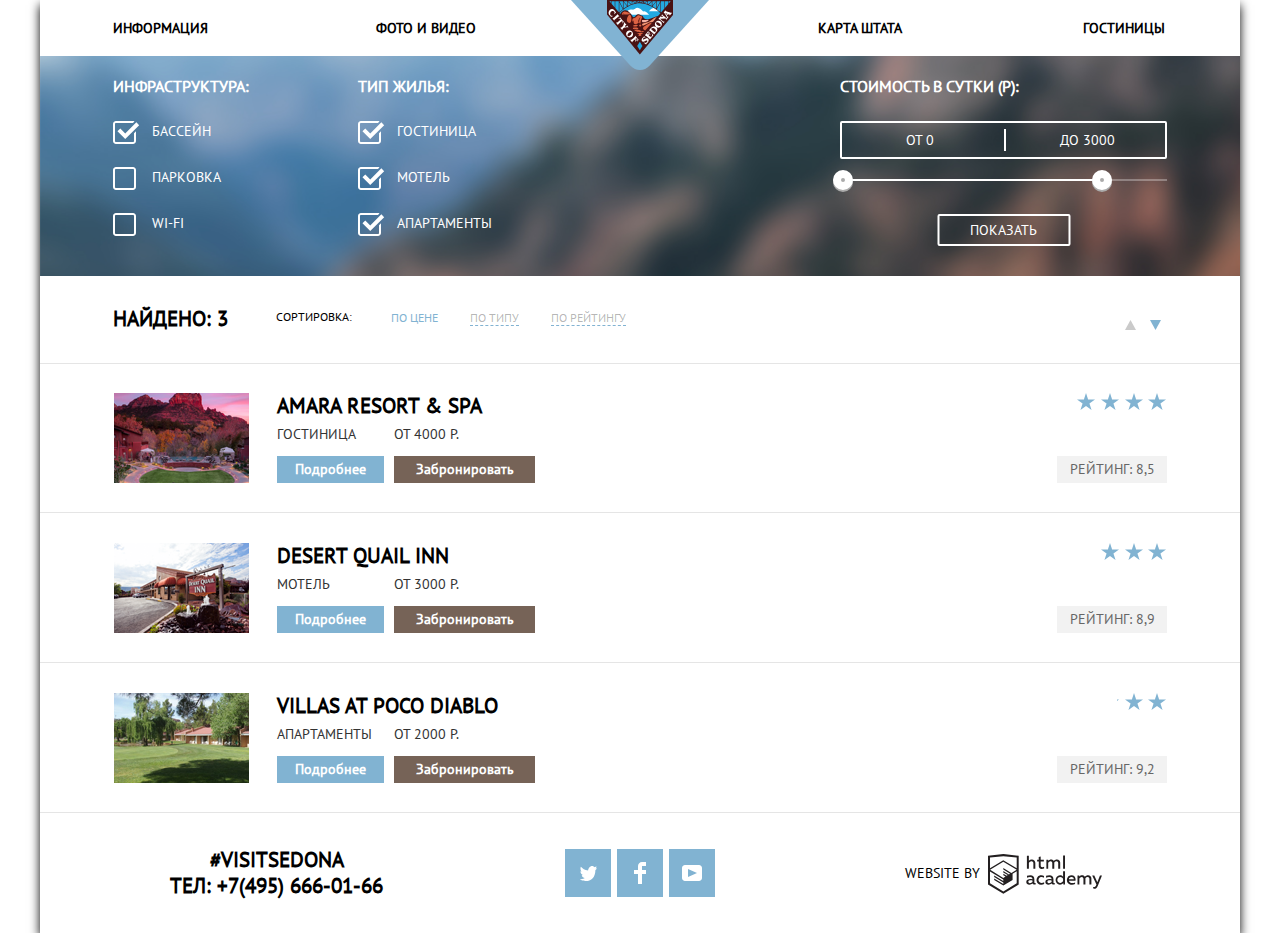
<file: hotels.html>
<!DOCTYPE html>
<html class="page" lang="ru">
  <head>
    <meta charset="UTF-8" />
    <link href="css/normalize.css" rel="stylesheet" />
    <link href="css/style.css" rel="stylesheet" />
    <title>Отель седона</title>
  </head>
  <body class="page-body hotel-body">
    <div class="wrapper">
      <header class="page-header">
        <nav class="navigation">
          <a class="logo" href="index.html">
            <img src="img/logo.svg" width="138" height="70" alt="" />
          </a>
          <ul class="navigation-list">
            <li class="navigation-item">
              <a href="#">Информация</a>
            </li>
            <li class="navigation-item">
              <a href="#">Фото и видео</a>
            </li>
            <li class="navigation-item">
              <a href="#">Карта штата</a>
            </li>
            <li class="navigation-item">
              <a href="#">Гостиницы</a>
            </li>
          </ul>
        </nav>
      </header>
      <main class="page-main">
        <h1 class="visuality-hidden">Отели Седоны</h1>
        <section class="filter">
          <h2 class="visuality-hidden">Фильтер отелей</h2>
          <form
            class="form-of-filter"
            action="https://echo.htmlacademy.ru/"
            method="post"
          >
            <div class="filters-checkbox">
              <fieldset class="filter-checkbox filter-group">
                <legend class="filter-group-headline">Инфраструктура:</legend>
                <ul class="checkbox-list">
                  <li class="item-of-checkbox">
                    <input
                      class="checkbox visuality-hidden"
                      type="checkbox"
                      name="pool"
                      id="checkbox-pool"
                      checked
                    />
                    <label class="name-of-checkbox" for="checkbox-pool">
                      Бассейн
                    </label>
                  </li>
                  <li class="item-of-checkbox">
                    <input
                      class="checkbox visuality-hidden"
                      type="checkbox"
                      name="parking"
                      id="checkbox-parking"
                    />
                    <label class="name-of-checkbox" for="checkbox-parking">
                      Парковка
                    </label>
                  </li>
                  <li class="item-of-checkbox">
                    <input
                      class="checkbox visuality-hidden"
                      type="checkbox"
                      name="wi-fi"
                      id="checkbox-wi-fi"
                    />
                    <label class="name-of-checkbox" for="checkbox-wi-fi">
                      Wi-Fi
                    </label>
                  </li>
                </ul>
              </fieldset>
              <fieldset class="filter-checkbox filter-group">
                <legend class="filter-group-headline">Тип жилья:</legend>
                <ul class="checkbox-list">
                  <li class="item-of-checkbox">
                    <input
                      class="checkbox visuality-hidden"
                      type="checkbox"
                      name="hostel"
                      id="checkbox-hostel"
                      checked
                    />
                    <label class="name-of-checkbox" for="checkbox-hostel">
                      Гостиница
                    </label>
                  </li>
                  <li class="item-of-checkbox">
                    <input
                      class="checkbox visuality-hidden"
                      type="checkbox"
                      name="motel"
                      id="checkbox-motel"
                      checked
                    />
                    <label class="name-of-checkbox" for="checkbox-motel">
                      Мотель</label
                    >
                  </li>
                  <li class="item-of-checkbox">
                    <input
                      class="checkbox visuality-hidden"
                      type="checkbox"
                      name="apartnent"
                      id="checkbox-apartment"
                      checked
                    />
                    <label class="name-of-checkbox" for="checkbox-apartment">
                      Апартаменты
                    </label>
                  </li>
                </ul>
              </fieldset>
            </div>
            <fieldset class="filter-price filter-group">
              <legend class="filter-group-headline">
                Стоимость в сутки (Р):
              </legend>
              <div class="min-max-range">
                <input
                  class="window-price"
                  type="text"
                  name="min-price"
                  value="от 0"
                  disabled
                />
                <label>
                  <input
                    class="window-price"
                    type="text"
                    name="min-price"
                    value="до 3000"
                    disabled
                  />
                </label>
              </div>
              <div class="line">
                <div class="active-line"></div>
              </div>
              <button class="filter-button" type="submit">Показать</button>
            </fieldset>
          </form>
        </section>
        <section class="sort">
          <h2 class="visuality-hidden">Сортировка отелей</h2>
          <div class="main-block-of-sort">
            <span class="result-of-sort">Найдено: 3</span>
            <span class="name-of-sort">Сортировка:</span>
            <ul class="sort-list">
              <li class="sort-item">
                <a class="link-of-sort link-focus" href="#"> По цене </a>
              </li>
              <li class="sort-item">
                <a class="link-of-sort" href="#">По типу</a>
              </li>
              <li class="sort-item">
                <a class="link-of-sort" href="#">По рейтингу</a>
              </li>
            </ul>
          </div>
          <div class="arrow">
            <button
              class="arrow-link arrow-link-up"
              type="button"
              aria-label="Сортировка значений вверх"
            >
              <svg
                aria-hidden="true"
                focusable="false"
                width="11"
                height="10"
                viewBox="0 0 11 10"
                fill="none"
                xmlns="http://www.w3.org/2000/svg"
              >
                <path d="M5.5 0L0 10H11L5.5 0Z" fill="#CACACA" />
              </svg>
            </button>
            <button
              class="arrow-link arrow-link-down link-active"
              type="button"
              aria-label="Сортировка значений вниз"
            >
              <svg
                aria-hidden="true"
                focusable="false"
                width="11"
                height="10"
                viewBox="0 0 11 10"
                fill="none"
                xmlns="http://www.w3.org/2000/svg"
              >
                <path d="M5.5 10L11 0L0 0L5.5 10Z" fill="#CACACA" />
              </svg>
            </button>
          </div>
        </section>
        <section class="hotels">
          <h2 class="visuality-hidden">Список отелей</h2>
          <ul class="hotel-list">
            <li class="hotel-item">
              <h3 class="name-of-hotel">
                <a class="interactive-of-name-hotel" href="#"
                  >Amara Resort & Spa</a
                >
              </h3>
              <br />
              <div class="star star-top"></div>
              <span class="type-of-hotel">Гостиница</span>
              <span class="price-of-hotel">От 4000 Р.</span> <br />
              <img
                class="hotel-photo"
                src="img/amara.png"
                width="135"
                height="90"
                alt=""
              /><br />
              <button
                class="detail"
                type="button"
                aria-label="Узнать подробнее об Amara Resort & Spa"
              >
                Подробнее
              </button>
              <button
                class="order"
                type="button"
                aria-label="Забронировать номер в Villas at Poco Diablo"
              >
                Забронировать</button
              ><br />
              <span class="raiting">Рейтинг: 8,5</span>
            </li>
            <li class="hotel-item">
              <h3 class="name-of-hotel">
                <a class="interactive-of-name-hotel" href="#"
                  >Desert Quail Inn</a
                >
              </h3>
              <br />
              <div class="star star-normal"></div>
              <span class="type-of-hotel">Мотель</span>
              <span class="price-of-hotel">От 3000 Р.</span> <br />
              <img
                class="hotel-photo"
                src="img/desert.png"
                width="135"
                height="90"
                alt=""
              /><br />
              <button
                class="detail"
                type="button"
                aria-label="Узнать подробнее об Desert Quail Inn"
              >
                Подробнее
              </button>
              <button
                class="order"
                type="button"
                aria-label="Забронировать номер в Villas at Poco Diablo"
              >
                Забронировать</button
              ><br />
              <span class="raiting">Рейтинг: 8,9</span>
            </li>
            <li class="hotel-item">
              <h3 class="name-of-hotel">
                <a class="interactive-of-name-hotel" href="#"
                  >Villas at Poco Diablo</a
                >
              </h3>
              <br />
              <div class="star star-bad"></div>
              <span class="type-of-hotel">Апартаменты</span>
              <span class="price-of-hotel">От 2000 Р.</span> <br />
              <img
                class="hotel-photo"
                src="img/vilas.png"
                width="135"
                height="90"
                alt=""
              /><br />
              <button
                class="detail"
                type="button"
                aria-label="Узнать подробнее об Villas at Poco Diablo"
              >
                Подробнее
              </button>
              <button
                class="order"
                type="button"
                aria-label="Забронировать номер в Villas at Poco Diablo"
              >
                Забронировать</button
              ><br />
              <span class="raiting">Рейтинг: 9,2</span>
            </li>
          </ul>
        </section>
      </main>
      <footer class="page-footer">
        <article class="contact-information">
          <span
            >#visitSEDONA <br />
            <a class="contact-number" href="tel:+74956660166"
              >ТЕЛ: +7(495) 666-01-66</a
            >
          </span>
        </article>
        <article class="social-information">
          <ul class="social-list">
            <li class="social-item">
              <a class="social-link" href="">
                <span class="visuality-hidden">Twitter</span>
                <!--Почему декоративная svg картинка в коде? Потому что мы не можем перекрашивать картинки при наведении, если картинка находится в CSS. Поэтому пряем картинки с помощью area-hidden и focusble (focusble - для эксплорера)-->
                <svg
                  class="icon"
                  aria-hidden="true"
                  focusable="false"
                  width="17"
                  height="17"
                  viewBox="0 0 17 17"
                  fill="none"
                  xmlns="http://www.w3.org/2000/svg"
                >
                  <path
                    d="M10.95 1.14409C12.635 0.648089 13.934 1.41409 14.527 2.32309C15.2 2.09209 15.858 1.84209 16.538 1.61509C16.5249 2.30145 16.2117 2.94761 15.681 3.38309C16.366 3.55309 16.985 2.89209 16.985 2.89209C16.816 3.89209 15.979 4.68009 15.422 4.91609C15.191 11.6661 12.247 16.1331 5.34498 15.9981H4.89898C4.48898 15.9981 0.734977 15.5381 0.000976562 14.1111C2.27198 14.3071 3.89398 13.6891 4.69398 12.9341C3.73398 12.6341 2.01498 12.4571 1.71498 9.98409C2.06398 10.0901 2.27898 10.2121 2.90498 10.1031C1.70498 9.24709 0.373977 8.53009 0.447977 6.33009C0.732977 6.65809 1.51498 6.86609 1.78798 6.80209C1.08498 6.56109 -0.182023 3.44209 0.893977 1.85009C2.71198 3.70409 4.62898 5.45609 8.04598 5.62309C8.25398 3.33009 9.18298 1.79309 10.95 1.14409Z"
                    fill="white"
                  />
                </svg>
              </a>
            </li>
            <li class="social-item">
              <a class="social-link" href="">
                <span class="visuality-hidden">Facebook</span>
                <!--Почему декоративная svg картинка в коде? Потому что мы не можем перекрашивать картинки при наведении, если картинка находится в CSS. Поэтому пряем картинки с помощью area-hidden и focusble (focusble - для эксплорера)-->
                <svg
                  class="icon"
                  aria-hidden="true"
                  focusable="false"
                  width="12"
                  height="22"
                  viewBox="0 0 12 22"
                  fill="none"
                  xmlns="http://www.w3.org/2000/svg"
                >
                  <path
                    d="M12 4V0H8C5.79086 0 4 1.79086 4 4V8H0V12H4V22H8V12H12V8H8V4H12Z"
                    fill="white"
                  />
                </svg>
              </a>
            </li>
            <li class="social-item">
              <!--Альтернативный способ добавления подписи ссылке (а не через span как в примерах выше) для скринридеров через aria-label-->
              <a class="social-link" href="#" aria-label="Youtybe">
                <!--Почему декоративная svg картинка в коде? Потому что мы не можем перекрашивать картинки при наведении, если картинка находится в CSS. Поэтому пряем картинки с помощью area-hidden и focusble (focusble - для эксплорера)-->
                <svg
                  class="icon"
                  aria-hidden="true"
                  focusable="false"
                  width="20"
                  height="16"
                  viewBox="0 0 20 16"
                  fill="none"
                  xmlns="http://www.w3.org/2000/svg"
                >
                  <path
                    fill-rule="evenodd"
                    clip-rule="evenodd"
                    d="M3 0H17C18.65 0 20 1.35 20 3V13C20 14.65 18.65 16 17 16H3C1.35 16 0 14.65 0 13V3C0 1.35 1.35 0 3 0ZM6.027 4.002V11.998L15.014 8L6.027 4.002Z"
                    fill="white"
                  />
                </svg>
              </a>
            </li>
          </ul>
        </article>
        <article class="copyright">
          <span class="website">Website by</span>
          <svg
            class="icon"
            aria-hidden="true"
            focusable="false"
            width="115"
            height="41"
            viewBox="0 0 115 41"
            fill="none"
            xmlns="http://www.w3.org/2000/svg"
          >
            <path
              fill-rule="evenodd"
              clip-rule="evenodd"
              d="M15.5197 1.05737H15.3509L0 2.71895V31.4945L15.3509 40.8382L30.7018 31.4945V2.71895L15.5197 1.05737ZM77.0183 2.62185H75.0876V15.7311H77.0183V2.62185ZM40.8619 2.63264V7.76843C41.6131 6.9864 42.6386 6.5436 43.7105 6.53843C44.6823 6.47908 45.6329 6.84495 46.3253 7.54479C47.0177 8.24462 47.3866 9.21244 47.3399 10.2068V15.7634H45.367V10.4658C45.4231 9.94897 45.2754 9.43059 44.9566 9.02553C44.6377 8.62047 44.174 8.36218 43.6683 8.3079H43.3518C42.3456 8.36979 41.4321 8.9295 40.9041 9.80764V15.7634H38.8995V2.63264H40.8619ZM77.0183 31.4837H75.2775V30.0595C74.4828 31.1353 73.23 31.7538 71.9119 31.7211C69.4751 31.5528 67.5825 29.4822 67.5825 26.9845C67.5825 24.4867 69.4751 22.4162 71.9119 22.2479C73.1195 22.2052 74.2818 22.7203 75.0771 23.6505V18.3205H77.0183V31.4837ZM47.0656 30.0595C47.263 30.0515 47.4583 30.0152 47.6459 29.9516V31.3866C47.2482 31.5404 46.826 31.6172 46.4009 31.6132C45.6482 31.6769 44.9394 31.2429 44.639 30.5342C43.7036 31.31 42.5302 31.7227 41.3261 31.6995C39.733 31.6995 38.256 30.804 38.256 28.9482C38.256 26.65 40.3661 25.9379 42.1702 25.9379C42.9402 25.9505 43.707 26.0408 44.4596 26.2076V25.884C44.4596 24.805 43.6578 23.9742 42.1491 23.9742C41.0585 23.9764 39.9804 24.2116 38.9839 24.6647V22.8305C40.0678 22.451 41.204 22.2506 42.3495 22.2371C44.8394 22.2371 46.3693 23.4455 46.3693 26.1753V29.4121C46.3546 29.5668 46.401 29.721 46.4981 29.8406C46.5951 29.9601 46.7349 30.035 46.8862 30.0487H47.0656V30.0595ZM40.2711 28.8403C40.298 29.229 40.4761 29.5905 40.7655 29.844C41.055 30.0974 41.4317 30.2217 41.8115 30.189H41.9275C42.8819 30.1906 43.7973 29.8022 44.4702 29.11V27.5779C43.842 27.4414 43.2026 27.3655 42.5605 27.3513C41.5055 27.3513 40.2817 27.7074 40.2817 28.8403H40.2711ZM56.0229 22.9384C55.1962 22.4632 54.2596 22.2246 53.3115 22.2479H52.9422C51.7332 22.2873 50.5891 22.8166 49.7619 23.7192C48.9347 24.6218 48.4923 25.8236 48.5321 27.06V27.5024C48.6957 30.0004 50.805 31.8921 53.2482 31.7318C54.2519 31.7555 55.2477 31.5452 56.1601 31.1168V29.2718C55.3769 29.7215 54.4945 29.9591 53.5963 29.9624C52.5199 30.0288 51.4963 29.4793 50.9385 28.5356C50.3806 27.5918 50.3806 26.4095 50.9385 25.4658C51.4963 24.522 52.5199 23.9725 53.5963 24.039C54.461 24.0357 55.3066 24.2989 56.0229 24.7942V22.9384ZM66.1514 30.0595C66.3488 30.0515 66.5441 30.0152 66.7317 29.9516V31.3866C66.334 31.5404 65.9118 31.6172 65.4867 31.6132C64.734 31.6769 64.0252 31.2429 63.7248 30.5342C62.7894 31.31 61.616 31.7227 60.4119 31.6995C58.8188 31.6995 57.3417 30.804 57.3417 28.9482C57.3417 26.65 59.4518 25.9379 61.256 25.9379C62.0259 25.9505 62.7928 26.0408 63.5454 26.2076V25.884C63.5454 24.805 62.7436 23.9742 61.2349 23.9742C60.1443 23.9764 59.0662 24.2116 58.0697 24.6647V22.8305C59.1536 22.451 60.2897 22.2506 61.4353 22.2371C63.9252 22.2371 65.455 23.4455 65.455 26.1753V29.4121C65.4404 29.5668 65.4868 29.721 65.5838 29.8406C65.6809 29.9601 65.8207 30.035 65.972 30.0487H66.1514V30.0595ZM59.855 29.8481C59.5632 29.5943 59.3837 29.2311 59.3569 28.8403H59.378C59.378 27.7074 60.5385 27.3513 61.6569 27.3513C62.299 27.3655 62.9383 27.4414 63.5665 27.5779V29.11C62.8937 29.8022 61.9782 30.1906 61.0239 30.189H60.9078C60.5263 30.2247 60.1469 30.1019 59.855 29.8481ZM69.3271 26.9305C69.3271 25.2859 70.6308 23.9526 72.239 23.9526L72.2601 24.0066C73.4742 24.0066 74.5742 24.7382 75.0665 25.8732V28.0311C74.5856 29.1871 73.4673 29.9296 72.239 29.9084C70.6308 29.9084 69.3271 28.5752 69.3271 26.9305ZM83.3486 22.2479C86.8408 22.2479 88.0541 25.1395 87.4844 27.7397H80.922C81.1436 29.3582 82.6839 30.0163 84.2876 30.0163C85.2509 30.0196 86.2027 29.8021 87.0729 29.3797V31.1061C86.0736 31.5421 84.9939 31.7519 83.9078 31.7211C81.2385 31.7211 78.8963 30.189 78.8963 26.9521C78.8362 25.7502 79.2482 24.5736 80.0408 23.6841C80.8334 22.7945 81.9408 22.2658 83.1165 22.2155H83.3486V22.2479ZM80.8693 26.1753C80.9704 24.8237 82.1216 23.8104 83.4436 23.9095H83.4858C84.1064 23.8531 84.7196 24.08 85.1612 24.5295C85.6028 24.979 85.8275 25.6051 85.7752 26.24H80.8693V26.1753ZM89.489 31.4621V22.4961H91.2298V23.575C91.9777 22.7197 93.041 22.2229 94.1628 22.2047C95.2951 22.1328 96.3712 22.7163 96.9482 23.7153C97.7407 22.8335 98.8477 22.3161 100.018 22.2803C100.952 22.2327 101.859 22.6011 102.507 23.2901C103.154 23.9792 103.478 24.9213 103.394 25.8732V31.4837H101.39V25.9271C101.437 25.4734 101.306 25.0191 101.024 24.6647C100.743 24.3104 100.336 24.0852 99.8917 24.039H99.6174C98.7512 24.0941 97.9525 24.536 97.4335 25.2474V31.4837H95.4289V25.9271C95.4728 25.47 95.3357 25.0139 95.0481 24.6611C94.7606 24.3082 94.3467 24.088 93.8991 24.0497H93.6881C92.7466 24.1344 91.8915 24.6449 91.3564 25.4416V31.5161H89.5312L89.489 31.4621ZM113.977 22.4745H111.972L109.324 29.2718L106.306 22.4853H104.196L108.417 31.5484L108.237 32.0016C107.72 33.3611 107.003 34.0516 106.053 34.0516C105.75 34.0548 105.447 34.0112 105.156 33.9221V35.6161C105.536 35.7125 105.926 35.7632 106.317 35.7671C107.646 35.7671 108.902 35.0226 109.851 32.6813L113.977 22.4745ZM52.689 6.78658V3.54974L50.7266 4.01369V6.73264H49.144V8.49132H50.7899V12.9905C50.7231 13.817 51.0244 14.6301 51.61 15.2038C52.1955 15.7775 53.0028 16.0505 53.8073 15.9468C54.5996 15.9535 55.3875 15.8259 56.139 15.5692V13.8429C55.5727 14.0781 54.9672 14.199 54.356 14.199C53.2165 14.199 52.689 13.8105 52.689 12.6237V8.5129H55.8541V6.78658H52.689ZM58.3862 15.7526V6.75421H60.1376V7.83316C60.8811 6.97655 61.9403 6.476 63.0601 6.45211C64.1624 6.38099 65.2146 6.93142 65.8032 7.88711C66.5958 7.00534 67.7028 6.48794 68.8734 6.45211C69.8138 6.41462 70.7233 6.79859 71.364 7.50353C72.0046 8.20846 72.3126 9.16418 72.2073 10.1205V15.7418H70.2028V10.1853C70.2499 9.73151 70.1184 9.27721 69.8373 8.92287C69.5561 8.56853 69.1485 8.34334 68.7046 8.29711H68.4619C67.5957 8.35228 66.797 8.7942 66.278 9.50553V15.7418H64.2734V10.1853C64.3206 9.73151 64.1891 9.27721 63.9079 8.92287C63.6268 8.56853 63.2191 8.34334 62.7752 8.29711H62.5326C61.5911 8.38181 60.736 8.89229 60.2009 9.68895V15.7634H58.3862V15.7526ZM28.6972 30.3033L28.7078 30.2968L28.6972 30.3184V30.3033ZM28.6972 18.3205V30.3033L15.3509 38.4321L2.00459 30.3184V18.5147L15.2876 26.6068V28.0311L6.18257 22.5284V23.9418L15.3404 29.5632V31.0629L6.19312 25.4955V26.9521L15.3509 32.5734L24.5826 26.9197V20.8129L28.6972 18.3205ZM28.7078 16.7776L25.0362 18.9355L23.3482 20.0145L15.3087 15.0837V16.4971L22.156 20.7266L22.0083 20.8237L20.9532 21.4063L15.2876 17.9537V19.3995L19.761 22.1184L18.706 22.8413L15.3298 20.7913V22.2047L17.5454 23.5426L15.2982 24.9021L2.11009 16.864L15.3087 8.72869L28.7078 16.7776ZM15.2876 7.27211L28.7078 15.3534V4.56395L15.3615 3.12895L2.01514 4.56395V15.3534L15.2876 7.27211Z"
              fill="#231F20"
            />
          </svg>
        </article>
      </footer>
    </div>
  </body>
</html>
</file>
<file: css/style.css>
/* fonts */
/* pt-sans-regular - latin_cyrillic */

@font-face {
  font-family: "PT Sans"; /* Название шрифта, можем переиначить, но тогда при обращении в CSS учитывать новое название */
  font-style: normal; /* может быть отклоненный перевернутый и т.п.*/
  font-weight: 400; /* жирность шрифта */
  src: local("PT Sans"), local("PTSans"),
    /* эта функция заходит в ОС компьютера, спаршивает, есть ли шрифт с таким названием, если есть шрифты берутся оттуда, если нет, качаются по пути ниже */
      url("../fonts/pt-sans-v12-latin_cyrillic-regular.woff2") format("woff2"),
    /* Super Modern Browsers */
      url("../fonts/pt-sans-v12-latin_cyrillic-regular.woff") format("woff"); /* Modern Browsers */
}

:root {
  --basic-black: #000000;
  --pale-black: #333333;
  --transparent-black: rgba(0, 0, 0, 0.3);
  --black-grey: #231f20;
  --basic-white: #ffffff;
  --smoky-white: #f2f2f2;
  --aluminum-white: #a9a9a9;
  --transparent-white: rgba(255, 255, 255, 0.9);
  --full-transparent-white: rgba(255, 255, 255, 0.3);
  --basic-grey: #eeeeee;
  --dark-grey: #888888;
  --dim-grey: #6a6a6a;
  --silver: #ebebeb;
  --basic-blue: #81b3d2;
  --strong-blue: #669ec0;
  --hard-blue: #5496bd;
  --basic-brown: #766357;
  --brown-grey: #604e43;
  --grey-brown: #503e33;
  --box-shadow: rgba(0, 1, 1, 0.15);
  --border-color: #e5e5e5;
  --sand-grey: #666666;
  --dot-color: #ababab;
  --transparent: rgba(0, 0, 0, 0);
}

/* базовые настройки body, задаем базовыей размер, цвет и межстрочный интервалы */

.page {
  height: 100%; /*чтобы подвал прижимался к нижней части страницы (уточнить этот момент) */
}

.page-body {
  background-color: white;
  margin: 0;
  padding: 0;
  font-family: "PT Sans", "Times New Roman", sans-serif;
  font-size: 14px;
  line-height: 21px; /* межстрочный интервал */
  font-weight: 400;
  color: var(--basic-black);
  text-align: center;
  text-transform: uppercase;
  /*это нужно для центрирования, разобраться позже */
}

.wrapper {
  width: 1200px;
  margin: 0 auto;
  box-shadow: 0 5px 10px 0 #000000;
}

/* базовые настройки ссылок */

.page a {
  text-decoration: none; /*отменяем подчеркивание ссылкам */
}

/* базовые настройки цвета */

img {
  max-width: 100%;
  height: auto; /*хак для картинок что по ширине расстягиваются в рамках нашего контейнера, а по высоте будет пропорциональна */
}

.page-header, /*задаем общую ширину основных контейнеров */
.page-main,
.page-footer {
  width: 1200px;
}

.page-body {
  position: relative;
}

.page-footer {
  position: absolute;
  bottom: 0px;
}

.visuality-hidden {
  /*прячем все, что должно быть спрятано */
  position: absolute;
  width: 1px;
  height: 1px;
  margin: -1px;
  border: 0;
  padding: 0;
  white-space: nowrap;
  clip-path: inset(100%);
  clip: rect(0 0 0 0);
  overflow: hidden;
}

/* HEADER */

/*header стилизация */

.navigation {
  /*красим навигацию в белый */
  background-color: var(--basic-white);
}

.navigation-list {
  /*убираем отступы у списка меню */
  margin: 0;
  padding: 0;
}

.navigation-item {
  /*задаем жирность, интервал и убираем булиты пунктам меню  */
  line-height: 26px;
  font-weight: bold;
  list-style: none;
}

.navigation-item a {
  /* красим ссылки в черный */
  color: var(--basic-black);
}

/*header расстановка */

.navigation {
  /* даю относительное позиционирование, чтобы относительно этого блока ровнять logo, задаем минимальную высоту и внутренние отступы согласно макету */
  min-height: 55px;
  padding: 0 73px 0 73px;
  position: relative;
}

.logo {
  /* ровняю абсолютно спозиционированный логотип */
  position: absolute;
  right: 50%;
  transform: translate(50%);
}

.navigation-list {
  /*флексую список, высота списка задается из внутренних элементов navigation-item  */
  display: flex;
  flex-wrap: wrap;
}

.navigation-item {
  /* задаю размеры для элементов списка, минимальную высоту для возможности наполнения текстом */
  width: 263px;
  min-height: 56px;
}

.navigation-item a {
  /* делаю ссылки блочными элементами, задаю размеры выранивание и отступы */
  display: block;
  width: 180px;
  min-height: auto;
  box-sizing: border-box;
  padding-top: 15px;
  padding-bottom: 15px;
}

.navigation-item a {
  /*даем горизонтальное выравнивание для текста ссылок*/
  text-align: left;
}

.navigation-item:nth-child(3) a,
.navigation-item:nth-child(4) a,
.navigation-item:nth-child(4n + 3) a,
.navigation-item:nth-child(4n + 4) a {
  /* задаю для 3,4 блока ссылки и всех кратных им выравнивание внутри справа и выравнивание текста внутри так же справа  */
  text-align: right;
  margin-left: auto;
}

/* FOOTER */

/*  Footer стилизация */

.page-footer {
  /*задаю фон всему footer */
  background-color: var(--transparent-white);
}

.contact-number {
  color: var(--basic-black);
}

.contact-information {
  /*задаем размеры, жирность, высоту строки первому блоку footer */
  font-weight: bold;
  font-size: 21px;
  line-height: 26px;
  text-align: center;
}

.social-list {
  /*убираем булиты второму блоку footer,  */
  list-style: none;
  padding: 0;
  margin: 0;
}

.social-item {
  /*созданным иконкам добавляем цвет */
  background-color: var(--basic-blue);
}

.social-item:hover {
  /* добавляем изменение цвета для иконок при наведении */
  background-color: var(--strong-blue);
}

.social-item:active {
  /* добавляем изменение цвета для иконок при активации */
  background-color: var(--hard-blue);
}

.social-item:active path {
  /* делаем картинку прозрачной при активации */
  opacity: 0.3;
}

.copyright {
  /*задаем высоту строки третьему блоку footer */
  line-height: 26px;
}

.icon:active path {
  /* меняем цвет картинки html академии при нажатии */
  fill: var(--aluminum-white);
}

/*header расстановка */

.page-footer {
  /* задаем  минимальную высоту (для возможности наполнения), внутренние отступы (для центровки), делаем флекс контейнером */
  padding: 0 73px 0 73px;
  display: flex;
  flex-wrap: wrap;
  min-height: 120px;
  box-sizing: border-box;
}

.contact-information {
  /*задаем размеры внутренние отступы первому блоку footer */
  width: 327px;
  padding-left: 40px;
  padding-right: 40px;
  box-sizing: border-box;
  /*выравниваем само содержание с помощью флексов */
  display: flex;
  justify-content: center;
  align-items: center;
}

.social-information {
  width: 400px;
  padding-left: 40px;
  padding-right: 40px;
  box-sizing: border-box;
  /*выравниваем само содержание с помощью флексов */
  display: flex;
  justify-content: center;
  align-items: center;
}

.copyright {
  /*задаем размеры внутренние отступы третьему блоку footer */
  width: 327px;
  padding-left: 40px;
  padding-right: 40px;
  box-sizing: border-box;
  /*выравниваем само содержание с помощью флексов */
  display: flex;
  justify-content: center;
  align-items: center;
}

.social-list {
  /*задаем размеры списку иконок, делаем список flex элементом для позиционирования иконок */
  display: flex;
  flex-wrap: wrap;
}

.social-item {
  /*задаем размеры иконкам в кнопках соц сетей и отступы между ними */
  display: block;
  width: 46px;
  height: 48px;
  margin-right: 6px;
}

.social-link {
  /*задаем ссылкам размеры и отступы ссылкам */
  display: block;
  width: 46px;
  height: 48px;
  display: flex;
  justify-content: center;
  align-items: center;
}

.social-item:last-child {
  /*задаем отступы, что в селекторе выше, но кроме последнего */
  margin-right: 0;
}

.website {
  /* задаем отступ между текстом и картинкой в третьем блоке */
  margin-right: 8px;
}

/* MAIN HOTELS */

.hotel-body {
  text-align: left;
}

/* Main hotels стилизация */

/* Main hotels расстановка */

/* Фильтр отелей стилизация */

.filter {
  /*секции фильтра задаем фоновое изображение, контролируем его растяжение под увеличение блока */
  background-image: url(../img/background.png);
  background-size: cover;
}

.filter-group {
  /* убираем браузерную стилизацию fieldset, задаем цвет для всех вложенных блоков */
  border: none;
  margin: 0;
  padding: 0;
  color: var(--basic-white);
}

.checkbox-list {
  margin: 0;
  padding: 0;
  list-style: none;
}

.filter-group-headline {
  /* для заголовков групп фильтров задаем жирность и размер текста */
  font-weight: bold;
  font-size: 16px;
}

.window-price {
  /* для полей максимальнои и минимальной цены убираю браузерные стили, стилизую фон, и цвет текста */
  padding: 0;
  margin: 0;
  border: 0px;
  text-transform: inherit;
  color: inherit;
  background-color: var(--transparent);
}

.line {
  /* крашу блок с ползунком в полупрозрачный  */
  background-color: var(--full-transparent-white);
}

.active-line {
  /* крашу вложенный активный блок с ползунком в белый */
  background-color: var(--basic-white);
}

.filter-button {
  /* задаю кнопке прозрачность, border с нужным цветом основные стили*/
  background-color: var(--transparent);
  border: 1px solid var(--basic-white);
  color: inherit;
  text-transform: inherit;
}

.filter-button:hover {
  /* задаю кнопке прозрачность, border с нужным цветом основные стили*/
  background-color: var(--basic-white);
  color: var(--basic-black);
}

/* Фильтр отелей расстановка */

.filter {
  /* даю секции внутренние отступы и минимальную высоту */
  padding: 20px 73px 30px 73px;
  min-height: 217px;
  box-sizing: border-box;
}

.form-of-filter {
  /* флексую блоки в форме для корректного позиционирования чексбоксов и ползунка */
  display: flex;
  flex-direction: row;
  justify-content: space-between;
}

.filters-checkbox {
  /* задаем размеры для блока с чекбоксами */
  width: 425px;
}

.filter-price {
  /* задаем размеры для блока с ползунком */
  width: 327px;
}

.filters-checkbox {
  /* делаю большой блок чекбоксов флексом, чтобы распределить конкретные блоки чекбоксов */
  display: flex;
  flex-wrap: wrap;
  justify-content: space-between;
}

.filter-checkbox {
  /*задаю размеры малым блокам чекбоксов */
  width: 180px;
  display: flex;
  flex-direction: column;
  align-items: flex-start;
}

.filter-group-headline {
  /* задаю отступы между заголовком чекбокса и его пунктами */
  margin-bottom: 24px;
}

.item-of-checkbox {
  /* задаю отступы пунктам чекбоксов */
  margin-bottom: 25px;
  margin-left: 39px;
}

.item-of-checkbox:last-child {
  /* отменяю отступ снизу последнему чекбоксу */
  margin-bottom: 0;
}

.name-of-checkbox {
  /* задаю позицию названию чебокса, чтобы относительно него спозиционировать "кнопки" чекбокса */
  position: relative;
}

.name-of-checkbox::before {
  /* создали картинку чекбокса, спозиционировали ее относительно названия чекбокса */
  position: absolute;
  content: "";
  left: -39px;
  width: 27px;
  height: 23px;
  background-image: url(../img/checkbox-off.svg);
  background-repeat: no-repeat;
}

.checkbox:checked + .name-of-checkbox::before {
  /* удаление пустого окна, когда появляется активное окно */
  position: absolute;
  content: "";
  left: -39px;
  width: 27px;
  height: 23px;
  background-image: url();
  background-repeat: no-repeat;
}

.checkbox:checked + .name-of-checkbox::after {
  /*создание активного окна чекбокса*/
  position: absolute;
  content: "";
  left: -39px;
  width: 27px;
  height: 23px;
  background-image: url(../img/checkbox-on.svg);
  background-repeat: no-repeat;
}

.min-max-range {
  /* делаю блок флексом, чтобы расположить поля ввода в одну строчку, позиционируем для позиционирования плашечки */
  position: relative;
  display: flex;
  justify-content: space-between;
  border: 2px solid var(--basic-white);
  border-radius: 2px;
  margin-bottom: 20px;
}

.min-max-range::before {
  /* создаем плашечку отделяющим поля ввода друг от друга */
  content: "";
  position: absolute;
  width: 2px;
  height: 22px;
  background-color: var(--basic-white);
  left: 50%;
  top: 6px;
}

.window-price {
  /* задаю размеры полям ввода выравнимаю внутреннее содержимое посередине */
  width: 155px;
  height: 34px;
  display: flex;
  text-align: center;
}

.line {
  /* создаю блок с ползунком, задаю размер и отступы */
  height: 2px;
  margin-top: 18px;
  position: relative;
  margin-bottom: 33px;
}

.active-line {
  /* внутри блока-ползунка создаю активную линию, задаю ей размеры */
  height: 2px;
  width: 80%;
}

.line::before {
  /* создаю ползунки */
  content: "";
  position: absolute;
  width: 4px;
  height: 4px;
  background-color: var(--dot-color);
  border: 8px solid var(--basic-white);
  border-radius: 50%;
  box-shadow: 0 2px 0 0 var(--dot-color);
  top: -9px;
  left: -7px;
}

.line::after {
  /* создаю ползунки */
  content: "";
  position: absolute;
  width: 4px;
  height: 4px;
  background-color: var(--dot-color);
  border: 8px solid var(--basic-white);
  border-radius: 50%;
  box-shadow: 0 2px 0 0 var(--dot-color);
  top: -9px;
  left: 77%;
}

.line:hover::after,
.line:hover::before {
  /* настраиваю увеличение ползунков при наведении */
  border: 9px solid var(--basic-white);
}

.filter-button {
  /* отцентровываю кнопку "показать", задаю ей размеры */
  position: relative;
  left: 50%;
  transform: translate(-50%, 0);
  width: 133px;
  height: 32px;
  border: 2px solid var(--basic-white);
  border-radius: 2px;
}

/* Сортировка отелей стилизация */

.sort {
  /* красим фон */
  background-color: var(--basic-white);
}

.sort-list {
  /*убираем браузерные отступы у списка сортировки, убираю булиты */
  margin: 0;
  padding: 0;
  list-style: none;
}

.link-of-sort {
  list-style: inherit;
}

.result-of-sort {
  /* задаю размеры и жирность слову "найдено" */
  font-weight: bold;
  font-size: 21px;
  line-height: 26px;
}

.name-of-sort,
.sort-item {
  /* задаю размеры и жирность слову "сортировка" */
  font-size: 12px;
  line-height: 18px;
}

.link-of-sort {
  /* красим сортировочный список */
  color: var(--transparent-black);
  border-bottom: 1px dashed var(--basic-blue);
}

.link-of-sort:hover {
  /* наведение */
  color: var(--basic-blue);
}

.link-of-sort:focus {
  /* нажатая ссылка */
  color: var(--basic-blue);
  border: none;
}

.link-of-sort:active {
  /* ссылка в момент нажатия */
  color: var(--basic-black);
  border: none;
}

.sort-item .link-focus {
  /* крашу первую ссылку в синий потому что нет свойства автофокус */
  color: var(--basic-blue);
  border: none;
}

.arrow-link:hover path {
  /* красим стрелку при наведении */
  fill: var(--basic-black);
}

.arrow-link:active path {
  /* красим стрелку при нажатии */
  fill: var(--basic-blue);
}

.arrow-link-down path {
  /* красим значение нижней стрелки по умолчанию */
  fill: var(--basic-blue);
}

/* Сортировка отелей позиционирование */

.sort {
  /* блоку сортировки задаю отступы, а так же флекс флекс контейнером, для элементов основного блока сортировки и стрелочек сортировки */
  min-height: 87px;
  padding-left: 73px;
  padding-right: 73px;
  display: flex;
  flex-wrap: wrap;
  justify-content: space-between;
}

.main-block-of-sort {
  /* задаю основному контейнеру сортировки размеры, а так же делаю его флекс контейнером для распределения "найдено" "сортировка" "пункты сортировки" */
  width: 743px;
  display: flex;
  flex-wrap: wrap;
  align-items: center;
}

.result-of-sort {
  /*задаем размеры и отступы полю "найдено" */
  width: 130px;
  margin-right: 33px;
  padding-top: 29px;
  padding-bottom: 31px;
}

.name-of-sort {
  /*задаем размеры и отступы полю "сортировка" */
  width: 90px;
  margin-right: 25px;
  padding-top: 31px;
  padding-bottom: 37px;
}

.sort-list {
  /* задаем размеры списку, делаем его флексом для корректного расположения элементов */
  width: 465px;
  display: flex;
  flex-wrap: wrap;
}

.sort-item {
  /* задаем отступы пунктам сортировки */
  margin-right: 32px;
  padding-top: 32px;
  padding-bottom: 36px;
}

.arrow {
  /* создаю контейнер для стрелок который является флекс элементом и смещен вправо */
  position: relative;
  width: 127px;
}

.arrow-link {
  /* делаю ссылки внутри блока контейнером, позиционирую */
  border: none;
  background-color: inherit;
  background-repeat: no-repeat;
}

.arrow-link-up {
  /* задаю позиционирование верхней ссылки и цвет в спокойном состоянии */
  position: absolute;
  top: 40px;
  right: 25px;
}

.arrow-link-down {
  /* задаю позиционирование нижней ссылки и цвет в спокойном состоянии */
  position: absolute;
  top: 40px;
  right: 0px;
}

/* список отелей стилизация */

.hotels {
  /* делаю фон секции белым */
  background-color: var(--basic-white);
}

.hotel-list {
  /* убираем отступы и булиты у списков */
  padding: 0;
  margin: 0;
  list-style: none;
}

.name-of-hotel {
  /* обнуляем отступы у заголовков, добавляем размеры */
  padding: 0;
  margin: 0;
  font-size: 21px;
  line-height: 26px;
  font-weight: bold;
}
.interactive-of-name-hotel {
  /*так как для интеративных эффектов в названиях отеля нужна ссылка, наследуем цвет теста ссылки */
  color: inherit;
}

.interactive-of-name-hotel:hover {
  /* настраиваем цвета при наведении в названии отеля */
  color: var(--basic-blue);
}

.interactive-of-name-hotel:active {
  /* настраиваем цвета при нажатии в названии отеля */
  color: var(--transparent-black);
}

.type-of-hotel,
.price-of-hotel {
  /* цвет типам отеля и ценам за отель */
  color: var(--pale-black);
}

.detail,
.order {
  padding: 0;
  margin: 0;
}

.detail {
  /* стилизуем кнопки по цветам, убираем базовую рамку, добавляем жирность */
  color: var(--basic-white);
  background-color: var(--basic-blue);
  border: none;
  font-weight: bold;
}

.detail:hover {
  /* мышка наведенная на кнопку */
  background-color: var(--strong-blue);
}
.detail:active {
  /*кнопка в момент нажатия */
  background-color: var(--hard-blue);
  color: var(--full-transparent-white);
}

.order {
  /* стилизуем кнопки по цветам, убираем базовую рамку, добавляем жирность */
  color: var(--basic-white);
  background-color: var(--basic-brown);
  border: none;
  font-weight: bold;
}

.order:hover {
  /* мышка наведенная на кнопку */
  background-color: var(--brown-grey);
}
.order:active {
  /*кнопка в момент нажатия */
  background-color: var(--grey-brown);
  color: var(--full-transparent-white);
}

.raiting {
  /* стилизуем плашку рейтинга */
  color: var(--sand-grey);
  background-color: var(--smoky-white);
}

/* список отелей позиционирование */

.hotels {
  /*даю внутренние отступы основному блоку */
  padding-bottom: 120px;
}

.hotel-item {
  /* даю внутренние отступы карточка отелей для центрирования */
  padding-top: 30px;
  padding-bottom: 30px;
  /* делаю карточки отелей грид элементами, создаю сетку */
  display: grid;
  grid-template-columns: 237px minmax(117px, auto) minmax(141px, auto) 1fr 127px 73px;
  grid-template-rows: 31px minmax(32px, auto) minmax(27px, auto);
}

.hotel-photo {
  /* распределяю фотографию в сетке */
  grid-column: 1 / 2;
  grid-row: 1 / -1;
}

.name-of-hotel {
  /* распределяю название отеля в сетке */
  grid-column: 2 / 4;
  grid-row: 1 / 2;
}

.star {
  /* распределяю местоположение оценки в звездах */
  grid-column: 5 / 6;
  grid-row: 1 / 2;
}

.type-of-hotel {
  /* распределяю тип отеля в сетке */
  grid-column: 2 / 3;
  grid-row: 2 / 3;
}

.price-of-hotel {
  /* распределяю цену отеля в сетке */
  grid-column: 3 / 4;
  grid-row: 2 / 3;
}

.detail {
  /* распределяю кнопку "подробнее" в сетке */
  grid-column: 2 / 3;
  grid-row: 3 / 4;
}

.order {
  /* распределяю кнопку "заказать" в сетке */
  grid-column: 3 / 4;
  grid-row: 3 / 4;
}

.raiting {
  /* распределяю рейтинг отеля в сетке */
  grid-column: -3 / -2;
  grid-row: -2 / -1;
}

.hotel-photo {
  /* выравниваю фотографию справа и слева внутри ячейки сетки */
  margin-left: auto;
  margin-right: 28px;
}

.star-top {
  /* создаю звезды, задаю ширину контейнера, выравниваю его вгриде вправо, добавляю звезды с помощью background, выравниваю фон по правому верхнему углу */
  width: 110px;
  margin-left: auto;
  background-image: url(../img/stars.svg);
  background-repeat: no-repeat;
  background-position: right top;
}

.star-normal {
  /* создаю звезды, задаю ширину контейнера, выравниваю его вгриде вправо, добавляю звезды с помощью background, выравниваю фон по правому верхнему углу */
  width: 70px;
  margin-left: auto;
  background-image: url(../img/stars.svg);
  background-repeat: no-repeat;
  background-position: right top;
}

.star-bad {
  /* создаю звезды, задаю ширину контейнера, выравниваю его вгриде вправо, добавляю звезды с помощью background, выравниваю фон по правому верхнему углу */
  width: 50px;
  margin-left: auto;
  background-image: url(../img/stars.svg);
  background-repeat: no-repeat;
  background-position: right top;
}

.detail {
  /* выравниваю кнопку подробнее внутри ячейки сетки */
  margin-right: 10px;
}

.order {
  /* выравниваю кнопку заказать внутри ячейки сетки */
  margin-right: 19px;
}

.type-of-hotel,
.price-of-hotel {
  /* задаю отступы типу отеля и цене, чтобы контент не наславивался при наполнении  */
  margin-bottom: 10px;
}

.order {
  /* задаю размер кнопки "заказать" */
  min-width: 141px;
}

.raiting {
  /* выравниваю рейтинг по правую сторону, делаю элемент флексом, чтобы отцентрировать текст внутри */
  width: 110px;
  margin-left: auto;
  display: flex;
  justify-content: center;
  align-items: center;
}

.hotel-item {
  /* задаю позиционирование карточкам отелей для добавления дочерних абсолютных элементов */
  position: relative;
}

.hotel-item::after {
  /* добавляю линии разгранечения между отелями */
  content: "";
  position: absolute;
  width: 100%;
  height: 1px;
  background-color: var(--border-color);
  bottom: 0px;
}

.hotel-item:first-child:before {
  /* добавляю линии разгранечения первой карточке товара сверху */
  content: "";
  position: absolute;
  width: 100%;
  height: 1px;
  background-color: var(--border-color);
  top: 0px;
}

/* INDEX PAGE */

/*  стилизация заголовка */

.headline-block {
  /* добавил задний фон блоку */
  background-color: var(--basic-white);
}

.main-headline {
  /* убираем отступы, задаем размеры и жирность  */
  padding: 0;
  margin: 0;
  font-weight: bold;
  font-size: 21px;
  line-height: 26px;
}

.headline-description {
  /* убрал отступы, добавил размеры изменил цвет */
  padding: 0;
  margin: 0;
  line-height: 26px;
  color: var(--pale-black);
}

/* позиционирование заголовка */

.headline-block {
  /* добавил минимальную сывоту для блока, сделал элемент флексом для выравнивания содержимого по центру добавил внутренний отступ сверху и снизу для позиционирования контента */
  min-height: 216px;
  display: flex;
  flex-direction: column;
  align-items: center;
  padding-bottom: 20px;
  position: relative;
}

.main-headline {
  /* задаем отступы заголовку h1 */
  margin-top: 42px;
  margin-bottom: 54px;
}

.page-index::before {
  /*создаем главное фото главной страницы" */
  content: url(../img/welcome.svg);
  display: block;
  width: 1200px;
  height: 509px;
  background-image: url(../img/background\ main\ photo.jpg);
  display: flex;
  justify-content: center;
  align-items: center;
  background-repeat: no-repeat;
}

.headline-block::before {
  /* создем белые линии под фотографией */
  content: "";
  display: block;
  height: 57px;
  width: 100%;
  background-image: url(../img/white-arrow.svg);
  background-repeat: no-repeat;
  position: absolute;
  top: -57px;
}

/* стилизация преимуществ */

.headline-item,
.number,
.description {
  /* убираем отступы */
  padding: 0;
  margin: 0;
}

.advantages-with-foto {
  /* задаем фон блоку с фото */
  background-color: var(--basic-blue);
}

.advantages-without-foto {
  /* задаем фон блоку без фото */
  background-color: var(--basic-grey);
}

.headline-item-with-foto,
.number-with-foto,
.description-with-foto {
  /* задаем цвета в блоках с фото */
  color: var(--basic-white);
}

.number-without-foto,
.description-without-foto {
  /* задаем цвета в блоках без фото */
  color: var(--pale-black);
}

.headline-item {
  /* убираем отступы, задаем размеры */
  font-weight: bold;
  font-size: 21px;
  line-height: 21px;
}

/* позиционирование преимуществ */

.advantages {
  /* создаем сетку для фото и такста преимуществ */
  display: grid;
  grid-template-columns: repeat(3, 1fr);
  grid-template-rows: minmax(256px, auto);
}

.adventure-foto {
  /* распределяем положение фото в сетке */
  grid-column: 1 / 3;
  grid-row: 1 / 2;
}

.real-sity {
  /* распределяем положение фото в сетке */
  grid-column: 2 / 4;
  grid-row: 1 / 2;
}

.text-of-advantages {
  /* контейнер с текстом преимуществ делаем флекс элементом и выравниваем */
  display: flex;
  flex-direction: column;
  align-items: center;
}

.headline-item {
  /* задаем отступупы и ширину заголовкам */
  width: 150px;
  margin-bottom: 25px;
  margin-top: 47px;
}

.number {
  /* задаем отступупы номерам */
  margin-bottom: 23px;
}

.description {
  /* задаем отступупы и ширину описаниям */
  margin-bottom: 20px;
  width: 301px;
}

/* стилизация рекомендаций */

.recomendation {
  /* красим фон блока */
  background-color: var(--basic-white);
  box-shadow: 0px 5px 15px rgba(0, 1, 1, 0.2);
}

.recomendation-list {
  /* убираем булиты списка */
  list-style: none;
}

.recomendation-item,
.recomendation-list,
.headline-recomendation-item,
.description-of-recimendation {
  /*убираем отступы */
  padding: 0;
  margin: 0;
}

.headline-recomendation-item {
  /* подбираем размеры заголовка и жирность */
  font-weight: bold;
  font-size: 21px;
  line-height: 21px;
}

.description-of-recimendation {
  /* задаем цвет описания */
  color: var(--pale-black);
}

/* позиционирование рекомендаций */

.recomendation {
  /* задаем минимальную высоту блока */
  min-height: 330px;
}

.recomendation-list {
  /*делю колонки на 3 части c помощью грида*/
  display: grid;
  grid-template-columns: 1fr 1fr 1fr;
  grid-template-rows: auto;
}

.text-of-recomendation {
  /* такст внутри колонок делаю флекс контейнером */
  display: flex;
  justify-content: center;
  align-items: center;
  flex-direction: column;
}

.house::before {
  /* создаем иконки псевдоэлементами */
  content: "";
  width: 75px;
  height: 77px;
  background-image: url(../img/house.svg);
  background-repeat: no-repeat;
  background-position: center bottom;
}

.eat::before {
  /* создаем иконки псевдоэлементами */
  content: "";
  width: 75px;
  height: 77px;
  background-image: url(../img/burger.svg);
  background-repeat: no-repeat;
  background-position: center bottom;
}

.present::before {
  /* создаем иконки псевдоэлементами */
  content: "";
  width: 75px;
  height: 77px;
  background-image: url(../img/present.svg);
  background-repeat: no-repeat;
  background-position: center bottom;
}

.text-of-recomendation {
  /* внутренний отступ блока для позиционирования иконок */
  padding-top: 55px;
}

.headline-recomendation-item {
  /* задаем отступы и размеры заголовкам */
  margin-top: 28px;
  margin-bottom: 34px;
  width: 110px;
}

.description-of-recimendation {
  /* задаем отступы и размеры описанию */
  margin-bottom: 10px;
  width: 300px;
}

/* стилизация блока формы */

.form-section {
  background-color: var(--basic-white);
}

.interesting-headline,
.interesting-description {
  padding: 0;
  margin: 0;
}

.interesting-headline {
  /* задаем стилизацию заголовку блока */
  font-weight: bold;
  font-size: 30px;
  line-height: 24px;
}

.interesting-description {
  /* задаем стилизацию описанию блока */
  line-height: 24px;
  color: var(--pale-black);
}

.block-name-of-search {
  /* красим блок заголовка формы */
  background-color: var(--basic-brown);
}

.name-of-search {
  /*задаем размеры тексту заголовка формы */
  font-weight: bold;
  font-size: 21px;
  line-height: 26px;
  text-transform: inherit;
  color: var(--basic-white);
  background-color: var(--transparent);
  border: none;
  padding: 0;
  margin: 0;
}

.name-of-search:hover {
  /* настраиваем отображение блока заголовка формы при наведении */
  background-color: var(--brown-grey);
}

.name-of-search:active {
  /* настраиваем отображение блока заголовка формы при нажатии */
  background-color: var(--grey-brown);
  color: var(--full-transparent-white);
}

.body-of-form {
  /* красим тело самой формы в белый */
  display: none;
  background-color: var(--basic-white);
}

.label-of-input {
  /* настраиваем размеры заголовкам названий полей ввода */
  font-weight: bold;
  line-height: 26px;
}

.input-of-form {
  /* стилизуем поле ввода формы */
  line-height: 26px;
  font-weight: bold;
  font-size: 14px;
  background-color: var(--smoky-white);
  border: 0px;
  text-transform: inherit;
}

.input-of-form:hover {
  /* стилизуем поле ввода формы при наведении */
  background-color: var(--silver);
}

.input-of-form:focus {
  /* стилизуем поле ввода формы при фокусе */
  background-color: var(--basic-white);
  border: 2px solid var(--border-color);
}

.form-button {
  /* стилизуем кнопку формы */
  color: var(--basic-white);
  background-color: var(--basic-blue);
  font-weight: bold;
  font-size: 21px;
  line-height: 26px;
  text-transform: uppercase;
}

.form-button:hover {
  /* стилизуем кнопку формы при наведении */
  background-color: var(--strong-blue);
}

.form-button:active {
  /* стилизуем кнопку формы при нажатии*/
  background-color: var(--hard-blue);
}

/* позиционируем блок формы */

.form-section {
  /* задаем позиционирование, чтобы форма вышла на вервый план, задаем размеры блоку */
  position: relative;
  min-height: 291px;
  padding-top: 58px;
}

.interesting-headline {
  /* задаем отступы оглавлению */
  display: block;
  width: 435px;
  margin-bottom: 38px;
  margin-right: auto;
  margin-left: auto;
}

.interesting-description {
  /* задаем отступы описанию */
  width: 435px;
  margin-bottom: 120px;
  margin-right: auto;
  margin-left: auto;
}

.form-of-order {
  /* задаем базовые размеры формы и выравнивание, даю абсолютное позиционирование */
  min-height: 481px;
  width: 568px;
  margin: 0 auto;
  position: absolute;
  bottom: -415px;
  left: 50%;
  transform: translateX(-50%);
}

.block-name-of-search {
  /* задаем базовые размеры шапки формы */
  min-height: 86px;
}

.name-of-search {
  /* задаем размеры кнопке "названию" формы, выравниваем ее */
  display: block;
  width: 568px;
  min-height: inherit;
}

.body-of-form {
  /* задаем базовые размеры телу формы, задаем внутренние отступы для центровки, чертим грид ячейки */
  min-height: 395px;
  width: inherit;
  padding: 55px;
  box-sizing: border-box;
  display: none;
  grid-template-columns: 112px 114px 53px 65px 114px;
  grid-template-rows: minmax(67px, auto) minmax(67px, auto) minmax(92px, auto) minmax(
      57px,
      auto
    );
}

/* распределяем грид элементы по ячейкам */
.date {
  grid-column: 1 / 2;
  grid-row: 1 / 2;
}

.date-input {
  grid-column: 2 / -1;
  grid-row: 1 / 2;
}

.date-out {
  grid-column: 1 / 2;
  grid-row: 2 / 3;
}

.date-out-input {
  grid-column: 2 / -1;
  grid-row: 2 / 3;
}

.adult {
  grid-column: 1 / 2;
  grid-row: 3 / 4;
}

.adult-input {
  grid-column: 2 / 3;
  grid-row: 3 / 4;
}

.child {
  grid-column: 4 / 5;
  grid-row: 3 / 4;
}

.child-input {
  grid-column: 5 / -1;
  grid-row: 3 / 4;
}

.form-button {
  grid-column: 1 / -1;
  grid-row: 4 / 5;
}

.input-of-form {
  /* задаем высоту полей ввода */
  height: 38px;
}

.label-of-input {
  /* даем отступы для полей ввода */
  text-align: left;
  padding: 7px 5px 10px 0;
}

.long-input {
  /* даем отступы для больших полей, даем позиционирование для декоративного изображения */
  display: block;
  padding: 0 10px 0 10px;
  position: relative;
  width: 346px;
  box-sizing: border-box;
}

.short-input {
  /* делаем выравнивание для маленьких полей, даем позиционирование для декоративного изображения */
  text-align: center;
  position: relative;
  width: 114px;
  box-sizing: border-box;
}

.adult-input,
.child-input,
.date-input,
.date-out-input {
  /* делаем div позиционированными, для абсолютного позиционирования внутренних элементов */
  position: relative;
}

.short-plus {
  /* создаем + в окнах ввода */
  position: absolute;
  width: 11px;
  height: 11px;
  background-repeat: no-repeat;
  background-image: url(../img/grey-plus.svg);
  top: 13px;
  right: 10px;
}

.short-plus:hover {
  /* добавлем + интерактив */
  background-image: url(../img/black-plus.svg);
}

.short-plus:active {
  /* добавлем + интерактив */
  background-image: url(../img/blue-plus.svg);
}

.short-unplus {
  /* создаем - в окнах ввода */
  position: absolute;
  width: 11px;
  height: 11px;
  background-repeat: no-repeat;
  background-image: url(../img/grey-unplus.svg);
  top: 17px;
  left: 10px;
}

.short-unplus:hover {
  /* добавлем - интерактив */
  background-image: url(../img/black-unplus.svg);
}

.short-unplus:active {
  /* добавлем - интерактив */
  background-image: url(../img/blue-unplus.svg);
}

.calendar {
  /* создаем значок календаря */
  content: "";
  position: absolute;
  background-image: url(../img/calendar.svg);
  width: 21px;
  height: 23px;
  right: 5px;
  top: 6px;
}

.calendar:hover {
  /* добавлем значку календаря интерактив */
  background-image: url(../img/black-calendar.svg);
}

.calendar:active {
  /* добавлем значку календаря интерактив */
  background-image: url(../img/blue-calendar.svg);
}

/* карта позиционирование */

.map-picture {
  /* задаем самой картинке блочную модель, чтобы избавиться от отступов */
  display: block;
}

/* анимация */

@keyframes move {
  from {
    transform: translateY(-200px);
  }
  50% {
    transform: translateY(-100px);
  }
  to {
    transform: translateY(0px);
  }
}

.float {
  animation-name: move;
  animation-duration: 2s;
  animation-fill-mode: both;
}
</file>
